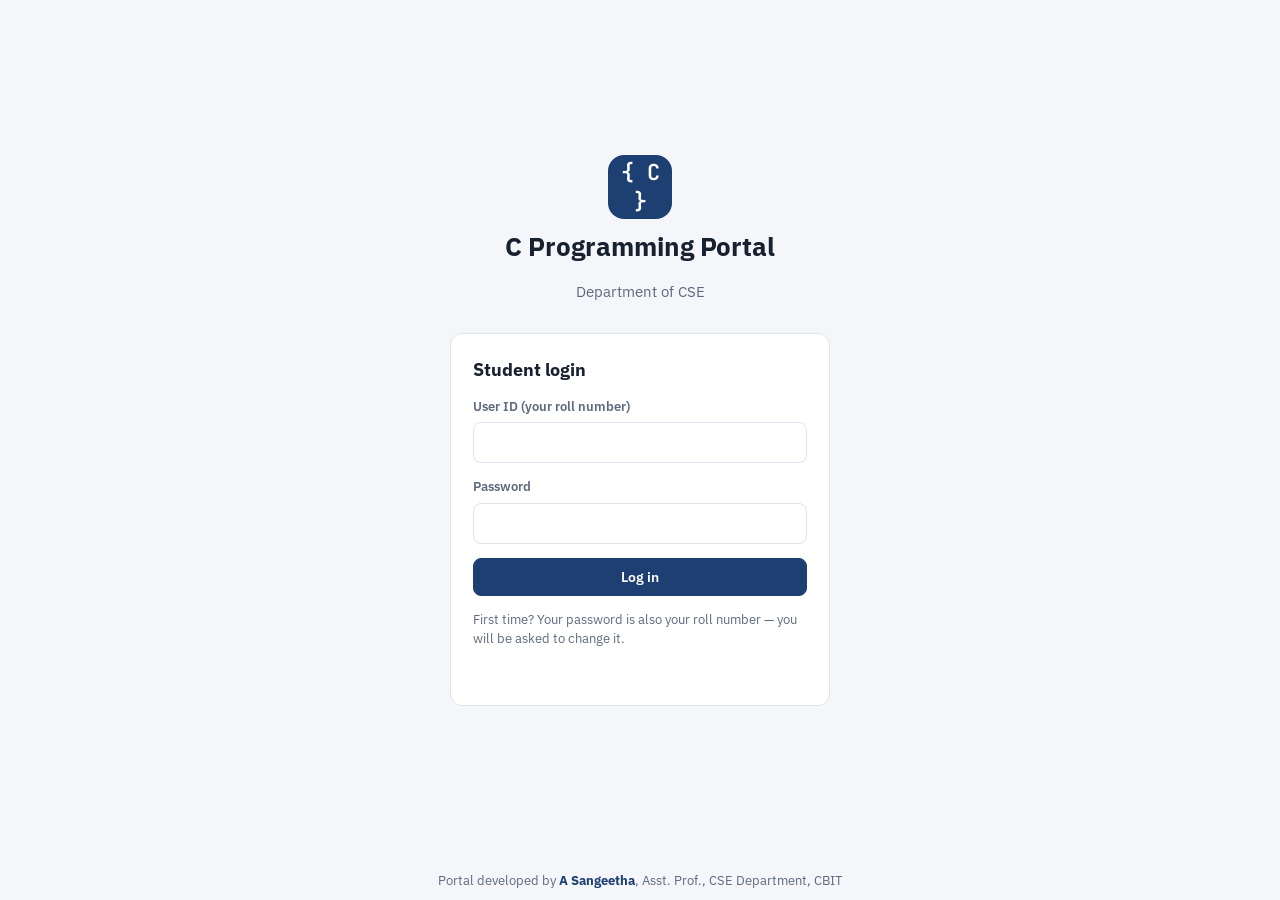
<file: index.html>
<!DOCTYPE html>
<html lang="en">
<head>
<meta charset="utf-8">
<meta name="viewport" content="width=device-width, initial-scale=1">
<title>C Programming Portal</title>
<link rel="preconnect" href="https://fonts.googleapis.com">
<link href="https://fonts.googleapis.com/css2?family=IBM+Plex+Sans:wght@400;500;600;700&family=JetBrains+Mono:wght@400;500&display=swap" rel="stylesheet">
<link rel="stylesheet" href="css/style.css?v=mw4pg712">
</head>
<body>
<div id="demoBanner" class="demo-banner hidden">DEMO MODE — no Google Sheet connected; data stays in this browser. Logins: 1 / 1 … 5 / 5 (roll number = user ID = first password)</div>

<!-- LOGIN -->
<section id="view-login" class="view">
  <div class="login-wrap">
    <div class="login-brand">
      <div class="logo">{ C }</div>
      <h1 id="portalTitle">C Programming Portal</h1>
      <p id="collegeName" class="muted"></p>
    </div>
    <form id="loginForm" class="card login-card" autocomplete="off">
      <h2>Student login</h2>
      <label>User ID (your roll number)<input id="loginId" required autocomplete="off" spellcheck="false"></label>
      <label>Password<input id="loginPw" type="password" required autocomplete="off"></label>
      <button class="btn primary" type="submit" id="loginBtn">Log in</button>
      <p class="muted small" style="margin:0">First time? Your password is also your roll number — you will be asked to change it.</p>
      <p id="loginMsg" class="msg"></p>
    </form>
  </div>
  <footer class="credit">Portal developed by <b>A Sangeetha</b>, Asst. Prof., CSE Department, CBIT</footer>
</section>

<!-- DASHBOARD -->
<section id="view-dash" class="view hidden">
  <header class="topbar">
    <div class="brand">{ C } <span id="tbTitle"></span></div>
    <div class="who"><span id="whoName"></span><button class="btn ghost small" id="pwBtn">Change password</button><button class="btn ghost small" id="logoutBtn">Log out</button></div>
  </header>
  <main class="page">
    <div class="crumbs" id="crumbs"></div>
    <div id="dashHome">
      <h2 class="page-title" style="margin-bottom:4px">Welcome, <span id="welcomeName"></span></h2>
      <div class="id-card"><span>Roll No: <b id="welcomeRoll"></b></span><span>Name: <b id="welcomeName2"></b></span><span>Case Study: <b id="welcomeCase"></b></span></div>
      <div class="panels">
        <button class="panel-card" id="openAssignPanel">
          <div class="panel-icon">A</div><h3>Assignment panel</h3><p>Your case study assignment, auto-evaluated</p>
        </button>
        <button class="panel-card" id="openLabPanel">
          <div class="panel-icon lab">L</div><h3>Lab panel</h3><p>Weekly lab programs</p>
        </button>
      </div>
      <div class="compiler-status" id="compilerStatus">Preparing the C compiler on this computer…</div>
    </div>

    <div id="labHome" class="hidden">
      <h2 class="page-title">Lab panel</h2>
      <div id="weekList" class="week-list"></div>
      <div id="weekPrograms" class="hidden"></div>
    </div>

    <div id="assignHome" class="hidden">
      <h2 class="page-title">Assignment panel</h2>
      <div class="card assign-card">
        <div class="assign-head">
          <div><div class="eyebrow" id="assignEyebrow"></div><h3 id="assignTitle"></h3></div>
          <span class="status-pill" id="assignStatus"></span>
        </div>
        <p id="assignScenario" class="scenario"></p>
        <ol id="assignQs" class="assign-qs"></ol>
        <div id="assignEval" class="assign-eval"></div>
        <div class="assign-foot">
          <div class="muted small" id="assignMeta"></div>
          <button class="btn primary" id="startBtn">Open assignment</button>
        </div>
      </div>
    </div>
  </main>
  <footer class="credit">Portal developed by <b>A Sangeetha</b>, Asst. Prof., CSE Department, CBIT</footer>
</section>

<!-- EXAM -->
<section id="view-exam" class="view hidden">
  <header class="exam-bar">
    <div class="eb-left"><strong id="exTitle"></strong><span class="muted small" id="exWho"></span></div>
    <div class="eb-right">
      <span id="saveState" class="save-state">Not saved yet</span>
      <span id="violBadge" class="viol">Warnings 0/3</span>
      <button class="btn ghost small" id="closeExamBtn">Save &amp; close</button>
      <button class="btn danger small" id="finalBtn">Final submit</button>
    </div>
  </header>
  <div class="exam-body">
    <aside class="leftcol">
      <nav class="qnav" id="qnav"></nav>
      <div class="qtext noselect" id="qtext"></div>
    </aside>
    <div class="rightcol">
      <div class="editor-wrap">
        <div class="editor-head"><span id="edLabel"></span><span class="muted small">Typing only — copy, paste and drag-drop are disabled · compiles on this computer</span></div>
        <div id="editor"></div>
      </div>
      <div class="testpane">
        <div class="runbar">
          <button class="btn" id="runProgBtn">▶ Run program</button>
          <textarea id="stdin" class="stdin" rows="1" spellcheck="false" autocomplete="off" placeholder="Optional: input to type automatically. Leave empty — Run program asks for input like a normal terminal."></textarea>
          <button class="btn primary" id="runBtn">Run tests for Q1</button>
        </div>
        <div class="console noselect" id="console"></div>
      </div>
    </div>
  </div>
  <footer class="credit exam-credit">Portal developed by <b>A Sangeetha</b>, Asst. Prof., CSE Department, CBIT</footer>
</section>

<!-- shield shown whenever the window loses focus / a screenshot key is pressed -->
<div id="shield" class="shield hidden"><div class="shield-box"><h2 id="shieldTitle">Assignment hidden</h2><p id="shieldMsg"></p><button class="btn primary" id="shieldBtn">Return to full screen</button></div></div>
<div id="modal" class="modal hidden"><div class="modal-box"><h3 id="mTitle"></h3><div id="mBody"></div><div class="modal-actions" id="mActions"></div></div></div>
<div id="toast" class="toast hidden"></div>

<script src="js/config.js?v=mw4pg712"></script>
<script src="js/cases-text.js?v=mw4pg712"></script>
<script src="js/tests-data.js?v=mw4pg712"></script>
<script src="js/api.js?v=mw4pg712"></script>
<script src="js/compiler.js?v=mw4pg712"></script>
<script src="js/grader.js?v=mw4pg712"></script>
<script src="js/editor.js?v=mw4pg712"></script>
<script src="js/app.js?v=mw4pg712"></script>
</body>
</html>
</file>
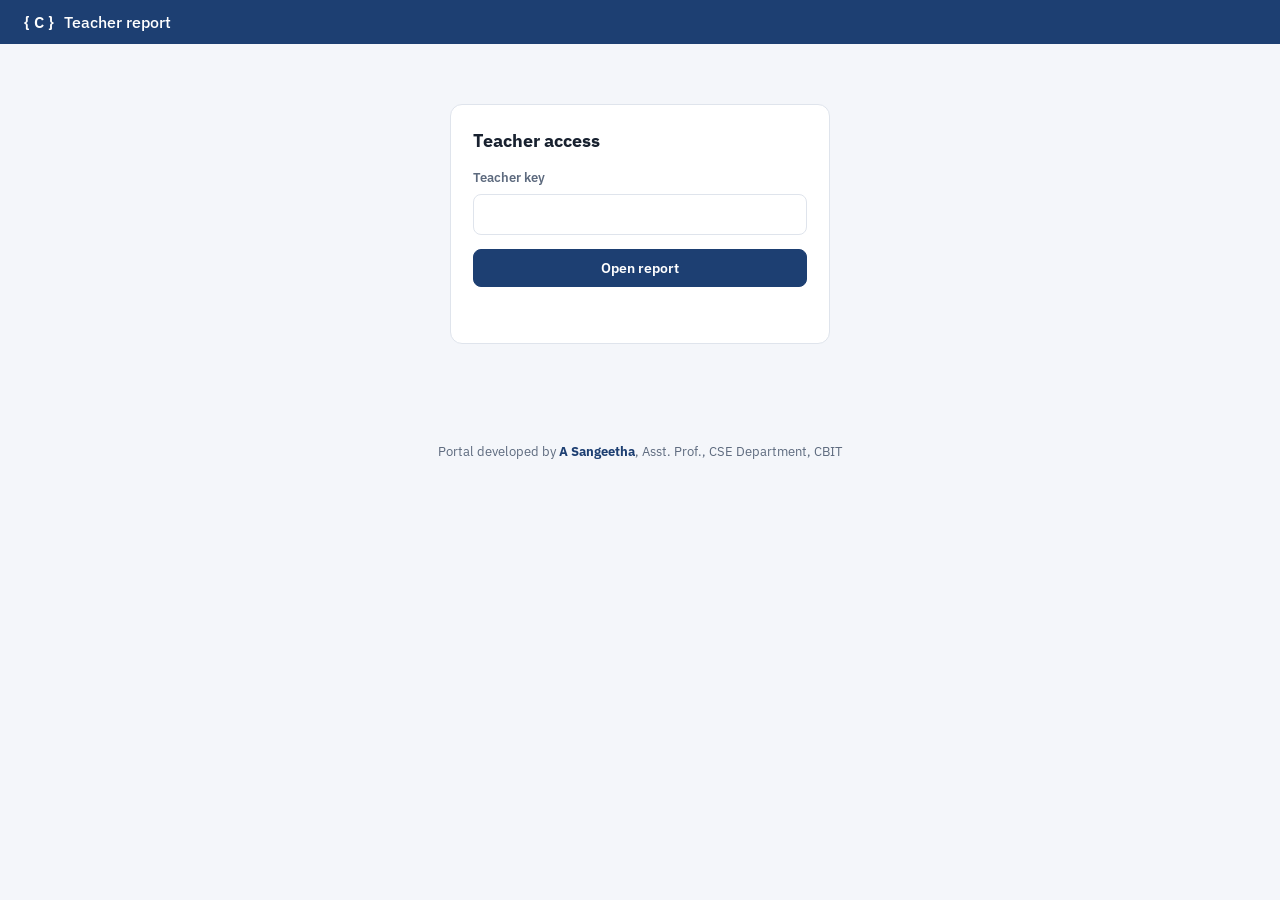
<file: teacher.html>
<!DOCTYPE html>
<html lang="en">
<head>
<meta charset="utf-8">
<meta name="viewport" content="width=device-width, initial-scale=1">
<title>Teacher Report</title>
<link href="https://fonts.googleapis.com/css2?family=IBM+Plex+Sans:wght@400;500;600;700&family=JetBrains+Mono:wght@400;500&display=swap" rel="stylesheet">
<link rel="stylesheet" href="css/style.css?v=mw4pg712">
<link rel="stylesheet" href="css/teacher.css?v=mw4pg712">
</head>
<body>
<div id="demoBanner" class="demo-banner hidden">DEMO MODE — teacher key: teacher123</div>
<header class="topbar"><div class="brand">{ C } <span>Teacher report</span></div><div class="who"><span id="tWho"></span></div></header>

<main class="page wide">
  <form id="keyForm" class="card login-card" style="margin:40px auto">
    <h2>Teacher access</h2>
    <label>Teacher key<input id="tKey" type="password" required></label>
    <button class="btn primary">Open report</button>
    <p class="msg" id="keyMsg"></p>
  </form>

  <section id="report" class="hidden">
    <div class="rep-head">
      <div><h2 class="page-title" style="margin:0">Assignment report</h2><div class="muted small" id="repMeta"></div></div>
      <div class="rep-actions">
        <button class="btn" id="reloadBtn">Reload submissions</button>
        <button class="btn primary" id="evalBtn">Evaluate all</button>
        <button class="btn" id="saveBtn" disabled>Save results to Google Sheet</button>
        <button class="btn" id="csvBtn" disabled>Download CSV</button>
        <button class="btn primary" id="mailBtn" disabled>Email results</button>
        <button class="btn" id="printBtn">Print</button>
      </div>
    </div>
    <div class="legend small">
      <span><b class="lv l3">3</b> logic fully reached (all tests pass, correct use of structures/pointers/loops)</span>
      <span><b class="lv l2">2</b> moderate (some tests pass, or rules not followed)</span>
      <span><b class="lv l1">1</b> poor (does not compile or no test passes)</span>
      <span><b class="lv l0">–</b> not attempted</span>
      <span>· <b>main()</b>: 3 = all outputs correct + code rules, 2 = at least half of the outputs, 1 = fewer / crash / no compile</span>
    </div>
    <div class="progress hidden" id="prog"><div class="bar" id="progBar"></div><span id="progText"></span></div>
    <div class="table-wrap"><table class="rep" id="repTable"></table></div>
  </section>
</main>
<footer class="credit">Portal developed by <b>A Sangeetha</b>, Asst. Prof., CSE Department, CBIT</footer>

<div id="modal" class="modal hidden"><div class="modal-box wide"><h3 id="mTitle"></h3><div id="mBody"></div><div class="modal-actions" id="mActions"></div></div></div>
<div id="toast" class="toast hidden"></div>

<script src="js/config.js?v=mw4pg712"></script>
<script src="js/cases-text.js?v=mw4pg712"></script>
<script src="js/tests-data.js?v=mw4pg712"></script>
<script src="js/api.js?v=mw4pg712"></script>
<script src="js/compiler.js?v=mw4pg712"></script>
<script src="js/grader.js?v=mw4pg712"></script>
<script src="js/teacher.js?v=mw4pg712"></script>
</body>
</html>
</file>
<file: css/style.css>
:root{
  --bg:#f4f6fa; --surface:#fff; --ink:#18212f; --muted:#5d6a7e; --line:#dfe4ec;
  --brand:#1d3f72; --brand-2:#2c5aa0; --accent:#e8a33d; --ok:#1e7a46; --ok-bg:#e5f4ea;
  --bad:#b3261e; --bad-bg:#fbe9e7; --warn:#9a5b00; --warn-bg:#fff4e0;
  --mono:'JetBrains Mono',Consolas,monospace; --sans:'IBM Plex Sans',system-ui,Segoe UI,sans-serif;
}
*{box-sizing:border-box}
html,body{margin:0;height:100%}
body{background:var(--bg);color:var(--ink);font:15px/1.5 var(--sans)}
.hidden{display:none!important}
.muted{color:var(--muted)} .small{font-size:13px}
.ok{color:var(--ok)} .bad{color:var(--bad)} .warn{color:var(--warn)}
code,pre{font-family:var(--mono)}
.btn{font:600 14px var(--sans);border:1px solid var(--line);background:#fff;color:var(--ink);padding:9px 16px;border-radius:8px;cursor:pointer}
.btn:hover{border-color:#b9c3d3}
.btn.primary{background:var(--brand);border-color:var(--brand);color:#fff}
.btn.primary:hover{background:var(--brand-2)}
.btn.danger{background:var(--bad);border-color:var(--bad);color:#fff}
.btn.ghost{background:transparent}
.btn.small{padding:6px 12px;font-size:13px}
.btn:disabled{opacity:.55;cursor:not-allowed}
.card{background:var(--surface);border:1px solid var(--line);border-radius:12px;padding:22px}
.demo-banner{background:var(--warn-bg);color:var(--warn);text-align:center;font-size:13px;padding:6px 12px;border-bottom:1px solid #f0d9ae}
.eyebrow{font-size:12px;font-weight:600;letter-spacing:.06em;text-transform:uppercase;color:var(--brand-2)}

/* login */
.login-wrap{min-height:calc(100vh - 40px);display:grid;place-items:center;gap:24px;padding:24px;grid-template-columns:minmax(0,1fr);justify-items:center}
.login-brand{text-align:center}
.logo{display:inline-grid;place-items:center;width:64px;height:64px;border-radius:16px;background:var(--brand);color:#fff;font:600 22px var(--mono)}
.login-brand h1{margin:12px 0 2px;font-size:26px}
.login-card{width:min(380px,100%);display:grid;gap:14px}
.login-card h2{margin:0;font-size:18px}
label{display:grid;gap:6px;font-size:13px;font-weight:600;color:var(--muted)}
input{font:15px var(--sans);padding:10px 12px;border:1px solid var(--line);border-radius:8px;color:var(--ink)}
input:focus{outline:2px solid #c9d8f0;border-color:var(--brand-2)}
.msg{min-height:20px;margin:0;color:var(--bad);font-size:13px}

/* dashboard */
.topbar{display:flex;justify-content:space-between;align-items:center;padding:12px 24px;background:var(--brand);color:#fff}
.topbar .brand{font:600 16px var(--sans)} .topbar .brand span{font-weight:500;margin-left:6px}
.topbar .who{display:flex;gap:12px;align-items:center;font-size:14px}
.topbar .btn.ghost{color:#fff;border-color:rgba(255,255,255,.35)}
.page{max-width:1080px;margin:0 auto;padding:20px 24px 48px}
.crumbs{font-size:13px;color:var(--muted);margin-bottom:8px} .crumbs a{color:var(--brand-2);text-decoration:none}
.page-title{font-size:22px;margin:4px 0 18px}
.panels{display:grid;grid-template-columns:repeat(auto-fit,minmax(260px,1fr));gap:18px}
.panel-card{text-align:left;background:#fff;border:1px solid var(--line);border-radius:14px;padding:26px;cursor:pointer;font:inherit;color:inherit;transition:box-shadow .15s,border-color .15s}
.panel-card:hover{border-color:var(--brand-2);box-shadow:0 6px 20px rgba(29,63,114,.10)}
.panel-card h3{margin:14px 0 4px;font-size:18px} .panel-card p{margin:0;color:var(--muted)}
.panel-icon{width:44px;height:44px;border-radius:10px;display:grid;place-items:center;background:#e6edf8;color:var(--brand);font:700 18px var(--mono)}
.panel-icon.lab{background:#fdf1de;color:#a2600c}
.compiler-status{margin-top:18px;font-size:13px;color:var(--muted);padding:10px 14px;border-radius:8px;background:#eef1f6}
.compiler-status.ok{background:var(--ok-bg);color:var(--ok)} .compiler-status.bad{background:var(--bad-bg);color:var(--bad)}
.week-list{display:grid;grid-template-columns:repeat(auto-fit,minmax(240px,1fr));gap:14px;margin-bottom:18px}
.week-card{display:flex;gap:14px;align-items:center;text-align:left;background:#fff;border:1px solid var(--line);border-radius:12px;padding:16px;cursor:pointer;font:inherit;color:inherit}
.week-card:hover{border-color:var(--brand-2)}
.wk{width:46px;height:46px;border-radius:10px;background:#fdf1de;color:#a2600c;display:grid;place-items:center;font:700 15px var(--mono)}
.assign-head{display:flex;justify-content:space-between;gap:12px;align-items:flex-start}
.assign-head h3{margin:4px 0 0;font-size:20px}
.scenario{color:#334155}
.assign-qs{padding-left:20px;color:#334155} .assign-qs li{margin:6px 0}
.assign-foot{display:flex;justify-content:space-between;align-items:center;gap:12px;flex-wrap:wrap;border-top:1px solid var(--line);padding-top:14px;margin-top:10px}
.status-pill{font-size:12px;font-weight:700;padding:4px 10px;border-radius:999px;background:#eef1f6;color:var(--muted);white-space:nowrap}
.status-pill.in-progress{background:#e6edf8;color:var(--brand)}
.status-pill.auto-submitted{background:var(--warn-bg);color:var(--warn)}
.status-pill.final{background:var(--ok-bg);color:var(--ok)}
.status-pill.locked{background:var(--bad-bg);color:var(--bad)}

/* exam */
#view-exam{height:100vh;display:flex;flex-direction:column;background:var(--bg)}
.exam-bar{display:flex;justify-content:space-between;align-items:center;gap:12px;padding:8px 16px;background:var(--brand);color:#fff}
.exam-bar .muted{color:#c8d4e8}
.eb-right{display:flex;gap:10px;align-items:center}
.exam-bar .btn.ghost{color:#fff;border-color:rgba(255,255,255,.35)}
.save-state{font-size:12px;color:#c8d4e8} .save-state.ok{color:#9be3b6} .save-state.warn{color:#ffd28a} .save-state.bad{color:#ffb4ab}
.viol{font-size:12px;font-weight:700;padding:4px 10px;border-radius:999px;background:rgba(255,255,255,.12)}
.viol.hot{background:#ffd9d4;color:var(--bad)}
.exam-body{flex:1;display:flex;min-height:0}
.qnav{width:96px;background:#fff;border-right:1px solid var(--line);padding:10px 8px;display:flex;flex-direction:column;gap:6px}
.qbtn{display:flex;flex-direction:column;align-items:center;gap:4px;border:1px solid var(--line);background:#fff;border-radius:8px;padding:8px 4px;cursor:pointer;font:600 14px var(--sans);color:var(--ink)}
.qbtn.on{border-color:var(--brand);background:#e6edf8;color:var(--brand)}
.qb{font-size:11px;padding:1px 6px;border-radius:999px;background:#eef1f6;color:var(--muted)}
.qb.g{background:var(--ok-bg);color:var(--ok)} .qb.a{background:var(--warn-bg);color:var(--warn)} .qb.r{background:var(--bad-bg);color:var(--bad)}
.qnav-foot{margin-top:auto;text-align:center}
.qpane{flex:1;display:grid;grid-template-rows:auto minmax(260px,1fr) auto minmax(110px,24%);gap:10px;padding:12px 16px;min-width:0;min-height:0}
.qtext{background:#fff;border:1px solid var(--line);border-radius:10px;padding:12px 16px;max-height:32vh;overflow:auto}
.qdoc{margin:4px 0 8px;color:#334155}
.spec{background:#f6f8fc;border-left:3px solid var(--brand-2);padding:8px 12px;border-radius:6px}
.spec p{margin:6px 0 0}
.spec-label{font-size:11px;font-weight:700;text-transform:uppercase;color:var(--brand-2);letter-spacing:.05em}
.sig{display:block;font-size:13.5px;margin-top:4px;color:#0f2a52;white-space:pre-wrap}
.structs{margin-top:8px;font-size:13px} .structs summary{cursor:pointer;color:var(--brand-2);font-weight:600}
.structs pre{background:#0f1726;color:#d6e2f5;padding:10px 12px;border-radius:8px;overflow:auto;font-size:12.5px;max-height:240px}
.editor-wrap{display:flex;flex-direction:column;min-height:0;background:#fff;border:1px solid var(--line);border-radius:10px;overflow:hidden}
.editor-head{display:flex;justify-content:space-between;padding:6px 12px;border-bottom:1px solid var(--line);font-size:13px;font-weight:600;background:#fafbfd}
#editor{flex:1;min-height:0}
.ce{display:flex;height:100%;font:14px/1.55 var(--mono)}
.ce-gutter{width:48px;padding:10px 8px 10px 0;text-align:right;color:#9aa6b8;background:#f6f8fb;border-right:1px solid var(--line);white-space:pre;overflow:hidden;user-select:none;font:inherit}
.ce-text{flex:1;border:0;outline:0;resize:none;padding:10px 12px;font:inherit;color:#0f1726;tab-size:4;white-space:pre;overflow:auto}
.ce-text.ro{background:#f6f6f6}
.runbar{display:flex;align-items:center;gap:10px}
.stdin{flex:1;min-width:120px;height:38px;resize:vertical;font:13px/1.4 var(--mono);padding:8px 10px;border:1px solid var(--line);border-radius:8px}
.console pre.out{color:#e8f0ff;background:#16213a;padding:8px 10px;border-radius:6px}
.console{background:#0f1726;color:#d6e2f5;border-radius:10px;padding:10px 14px;overflow:auto;font-size:13.5px}
.console .muted{color:#93a3bd} .console .bad{color:#ff9a8f} .console .warn{color:#ffd28a}
.console pre{margin:4px 0;white-space:pre-wrap;font-size:12.5px}
.console pre.err{color:#ffc4bd}
.tcase{padding:6px 0;border-bottom:1px solid #1f2b40}
.tcase.pass b{color:#7fe0a3} .tcase.fail b{color:#ff9a8f}
.io{display:grid;grid-template-columns:1fr 1fr;gap:10px;margin-top:4px}
.io pre{background:#16213a;padding:6px 8px;border-radius:6px}
.summary{margin-top:8px;font-weight:600}
.noselect{user-select:none;-webkit-user-select:none}

/* shield, modal, toast */
.shield{position:fixed;inset:0;background:#0c1424;z-index:9000;display:grid;place-items:center;color:#fff}
.shield-box{text-align:center;max-width:460px;padding:24px} .shield-box p{color:#c8d4e8}
.modal{position:fixed;inset:0;background:rgba(10,18,32,.55);z-index:9500;display:grid;place-items:center;padding:16px}
.modal-box{background:#fff;border-radius:14px;max-width:560px;width:100%;padding:22px 24px}
.modal-box h3{margin:0 0 10px}
.modal-actions{display:flex;justify-content:flex-end;gap:10px;margin-top:18px}
.rules li{margin:6px 0}
.toast{position:fixed;left:50%;bottom:24px;transform:translateX(-50%);background:#18212f;color:#fff;padding:10px 18px;border-radius:999px;font-size:14px;z-index:9800;box-shadow:0 6px 24px rgba(0,0,0,.25)}

@media print{ body{display:none!important} }
@media (max-width:760px){
  .page{padding:16px} .topbar{padding:10px 16px}
  .exam-body{flex-direction:column} .qnav{width:auto;flex-direction:row;border-right:0;border-bottom:1px solid var(--line)}
  .eb-right{flex-wrap:wrap}
}

.pwform{display:grid;gap:12px;margin-top:6px}

.id-card{display:flex;flex-wrap:wrap;gap:10px 28px;background:#fff;border:1px solid var(--line);border-left:4px solid var(--brand);border-radius:10px;padding:12px 16px;margin:0 0 18px;font-size:15px}

.assign-eval{border-top:1px solid var(--line);margin-top:10px;padding-top:6px;color:#334155}
.assign-eval h4{margin:8px 0 6px;font-size:16px}
.mtable{border-collapse:collapse;width:100%;font-size:13.5px;margin:6px 0}
.mtable th,.mtable td{border:1px solid var(--line);padding:5px 8px;text-align:left;vertical-align:top}
.mtable th{background:#f6f8fc}
pre.sample{background:#f6f8fc;border:1px solid var(--line);padding:8px;border-radius:6px;max-height:200px;overflow:auto}
.console .okc{color:#7fe0a3} .console .badc{color:#ff9a8f}

.ce-gutter .act{display:inline-block;width:100%;background:#d6e4fb;color:#1d3f72;font-weight:600;box-shadow:inset -3px 0 0 #2c5aa0}

#view-exam{user-select:none;-webkit-user-select:none}
#view-exam textarea{user-select:text;-webkit-user-select:text}
.casebox{margin-bottom:6px;color:#334155}.casebox summary{cursor:pointer;color:var(--brand)}

.console pre.term{white-space:pre-wrap;min-height:60px}
.console .tin{color:#ffd28a}
.termin{background:transparent;border:0;border-bottom:1px solid #ffd28a;color:#ffd28a;font:inherit;outline:none;min-width:160px;padding:0 2px}

/* ===== layout v2: left = questions, right = editor + tests ===== */
#view-exam{height:100vh;display:flex;flex-direction:column}
.exam-body{flex:1;display:grid;grid-template-columns:minmax(320px,34%) 1fr;gap:12px;padding:12px;min-height:0}
.leftcol{display:flex;flex-direction:column;gap:12px;min-height:0}
.leftcol .qnav{width:auto;display:grid;grid-template-columns:repeat(3,1fr);gap:8px;padding:12px;background:#fff;border:1px solid var(--line);border-radius:10px;flex-direction:initial}
.leftcol .qnav .qbtn{padding:8px 4px}
.leftcol .qnav .qnav-foot{grid-column:1/-1;text-align:center;margin:0}
.leftcol .qtext{flex:1;max-height:none;overflow:auto;min-height:0}
.rightcol{display:grid;grid-template-rows:minmax(240px,1.35fr) minmax(200px,1fr);gap:12px;min-height:0;min-width:0}
.rightcol .editor-wrap{min-height:0}
.testpane{display:flex;flex-direction:column;gap:8px;min-height:0}
.testpane .console{flex:1;min-height:0}
.credit{text-align:center;font-size:12.5px;color:var(--muted);padding:10px 16px}
.credit b{color:var(--brand)}
.exam-credit{padding:4px 16px 6px;background:#fff;border-top:1px solid var(--line)}
#view-login,#view-dash{min-height:100vh;display:flex;flex-direction:column}
#view-dash main{flex:1;width:100%}
#view-login .login-wrap{flex:1}
@media (max-width:900px){ .exam-body{grid-template-columns:1fr} .rightcol{grid-template-rows:420px 300px} }
#view-login .login-wrap{min-height:0;padding:32px 24px}
#view-login .login-wrap{gap:14px;padding:20px 24px;align-content:center} #view-login .login-brand h1{margin:8px 0 0}
</file>
<file: css/teacher.css>
.page.wide{max-width:1500px}
.rep-head{display:flex;justify-content:space-between;align-items:flex-end;gap:16px;flex-wrap:wrap;margin:8px 0 12px}
.rep-actions{display:flex;gap:8px;flex-wrap:wrap}
.legend{display:flex;gap:18px;flex-wrap:wrap;color:var(--muted);margin:6px 0 12px}
.lv{display:inline-grid;place-items:center;min-width:22px;height:22px;border-radius:6px;font:700 12px var(--mono);padding:0 4px}
.l3{background:var(--ok-bg);color:var(--ok)} .l2{background:var(--warn-bg);color:var(--warn)} .l1{background:var(--bad-bg);color:var(--bad)} .l0{background:#eef1f6;color:#8a95a8}
.progress{position:relative;height:28px;background:#e6ebf3;border-radius:8px;margin-bottom:12px;overflow:hidden}
.progress .bar{position:absolute;inset:0 auto 0 0;background:#c9d8f0;width:0;transition:width .2s}
.progress span{position:relative;line-height:28px;padding-left:12px;font-size:13px;font-weight:600}
.table-wrap{overflow:auto;background:#fff;border:1px solid var(--line);border-radius:12px}
table.rep{border-collapse:collapse;width:100%;font-size:13px}
.rep th,.rep td{border-bottom:1px solid var(--line);padding:7px 8px;text-align:center;white-space:nowrap}
.rep th{background:#f6f8fc;font-weight:600;position:sticky;top:0}
.rep td.l{text-align:left}
.rep tr:hover td{background:#fafcff}
.rep .qgrp{border-left:2px solid var(--line)}
.tk{font:600 12px var(--mono)} .tk .p{color:var(--ok)} .tk .f{color:var(--bad)}
.lockcell .btn{padding:3px 8px;font-size:12px}
.modal-box.wide{max-width:980px;max-height:90vh;overflow:auto}
.qdetail{border:1px solid var(--line);border-radius:10px;padding:10px 12px;margin:10px 0}
.qdetail pre{background:#0f1726;color:#d6e2f5;padding:10px;border-radius:8px;overflow:auto;font-size:12.5px;max-height:300px}
@media print{
  body{display:block!important} .topbar,.rep-actions,#keyForm,.progress,.demo-banner,.lockcell .btn{display:none!important}
  .table-wrap{border:0} .rep th{position:static}
}
</file>
